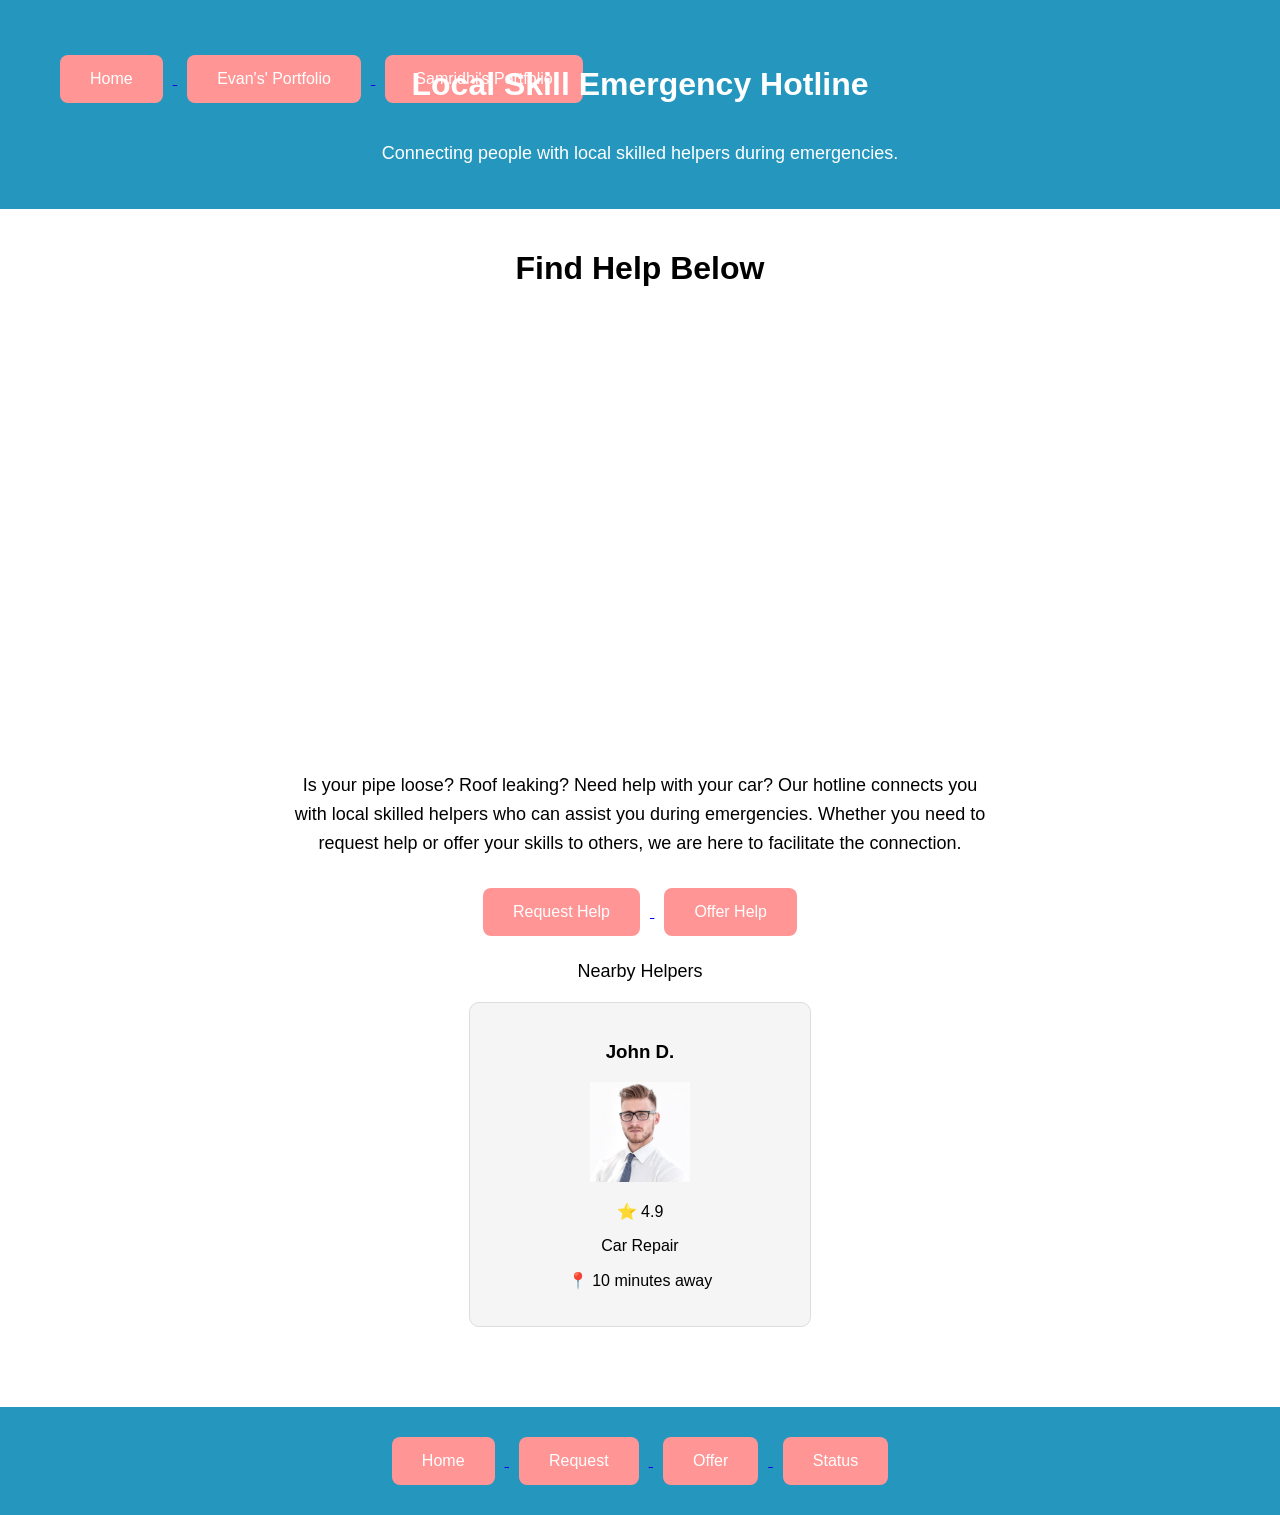
<file: index.html>
<!DOCTYPE html>
<html lang="en">

<head>
    <meta charset="UTF-8">
    <meta name="viewport" content="width=device-width, initial-scale=1.0">
    <title>Local Skill Emergency Hotline</title>
    <link rel="stylesheet" href="style.css">
</head>
<body>
    <!-- Header -->
    <header class="headerTop">
        <div class="topLevelHeader">
            <h1>Local Skill Emergency Hotline</h1>
            <nav>
                <div class="buttonContainer">
                    <a href="index.html">
                        <button>Home</button>
                    </a>
                    <a href="https://evanhwang29.github.io/">
                        <button>Evan's' Portfolio</button>
                    </a>
                    <a href="https://samridhip.github.io/demo-day-portfolio/">
                        <button>Samridhi's Portfolio</button>
                    </a>
                </div>
            </nav>
        </div>
        <h2>Connecting people with local skilled helpers during emergencies.</h2>
    </header>
    <!-- Main Content -->
    <main>
        <div class="textCenter">
            <!--Initial Description-->
            <h1>Find Help Below</h1>
            <iframe src="https://www.google.com/maps/embed?pb=!1m18!1m12!1m3!1d3105.15019971395!2d-77.03910472282162!3d38.89768044668548!2m3!1f0!2f0!3f0!3m2!1i1024!2i768!4f13.1!3m3!1m2!1s0x89b7b7bcdecbb1df%3A0x715969d86d0b76bf!2sThe%20White%20House!5e0!3m2!1sen!2sus!4v1786374424723!5m2!1sen!2sus" width="600" height="450" style="border:0;" allowfullscreen="" loading="lazy" referrerpolicy="strict-origin-when-cross-origin"></iframe>
            <p class="goalDescription">
                Is your pipe loose? Roof leaking? Need help with your car?
                Our hotline connects you with local skilled helpers who can
                assist you during emergencies. Whether you need to request
                help or offer your skills to others, we are here to
                facilitate the connection.
            </p>
            <!--Buttons-->
            <div class="buttonContainer">
                <a href="./html/request.html">
                    <button>Request Help</button>
                </a>
                <a href="./html/offer.html">
                    <button>Offer Help</button>
                </a>
            </div>
            <!--Helpers-->
            <h2>Nearby Helpers</h2>
            <div class="helperCard">
                <h3>John D.</h3>
                <img src="./images/johnD.jpg" alt="John's image, stock image dont worry" width="100" height="100">
                <p>⭐ 4.9</p>
                <p>Car Repair</p>
                <p>📍 10 minutes away</p>
            </div>
        </div>
    </main>
    <!-- Footer -->
    <div>
        <footer class="footer">
            <div class="buttonContainer">
                <a href="./index.html">
                    <button>Home</button>
                </a>
                <a href="./html/request.html">
                    <button>Request</button>
                </a>
                <a href="./html/offer.html">
                    <button>Offer</button>
                </a>
                <a href="./html/status.html">
                    <button>Status</button>
                </a>
            </div>
        </footer>
    </div>
</body>
</html>
</file>
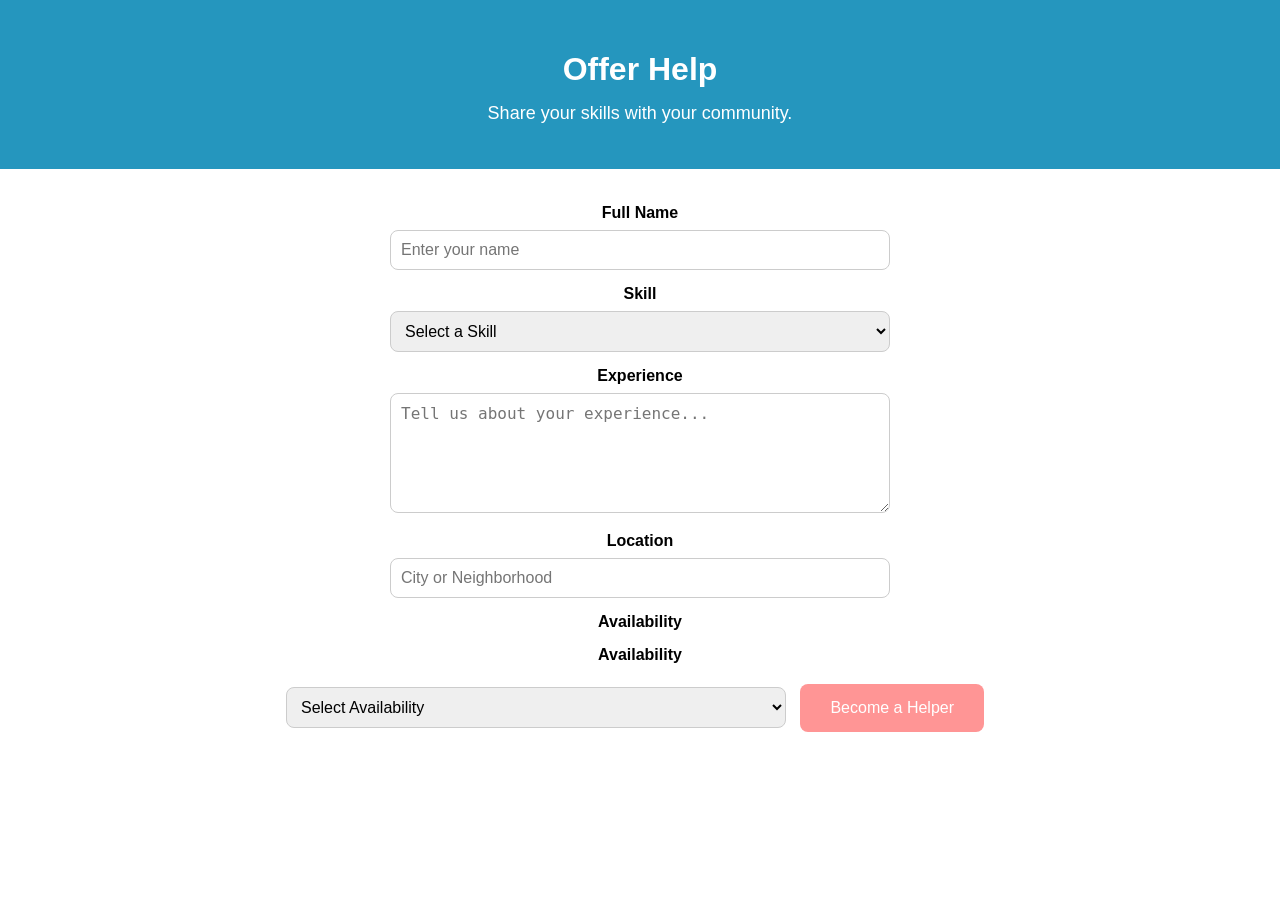
<file: offer.html>
<!DOCTYPE html>
<html lang="en">
    
<head>
    <meta charset="UTF-8">
    <meta name="viewport" content="width=device-width, initial-scale=1.0">
    <title>Offer Help</title>
    <link rel="stylesheet" href="style.css">
</head>
    
<body>
    <header class="headerTop">
        <h1>Offer Help</h1>
        <h2>Share your skills with your community.</h2>
    </header> 
    <main class= "textCenter">

        <form>
            <label for="name">Full Name</label>
            <input type="text" id="name" placeholder="Enter your name">

            <label for="skill">Skill</label>
            <select id="skill">
                <option>Select a Skill</option>
                <option>Car Repair</option>
                <option>Plumbing</option>
                <option>Electrical</option>
                <option>Home Repair</option>
                <option>Moving Help</option>
                <option>Other</option>
            </select>

            <label for="experience">Experience</label>
            <textarea id="experience" placeholder="Tell us about your experience..."></textarea>

            <label for="location">Location</label>
            <input type="text" id="location" placeholder="City or Neighborhood">
            <label for="availability">Availability</label>

            <label for="availability">Availability</label>
            <select id="availability">
                <option>Select Availability</option>
                <option>Weekdays</option>
                <option>Weekends</option>
                <option>Evenings</option>
                <option>Available Anytime</option>
            </select>

            <button type="submit">Become a Helper</button>
        </form>

    </main> 

</body>
</html>
</file>
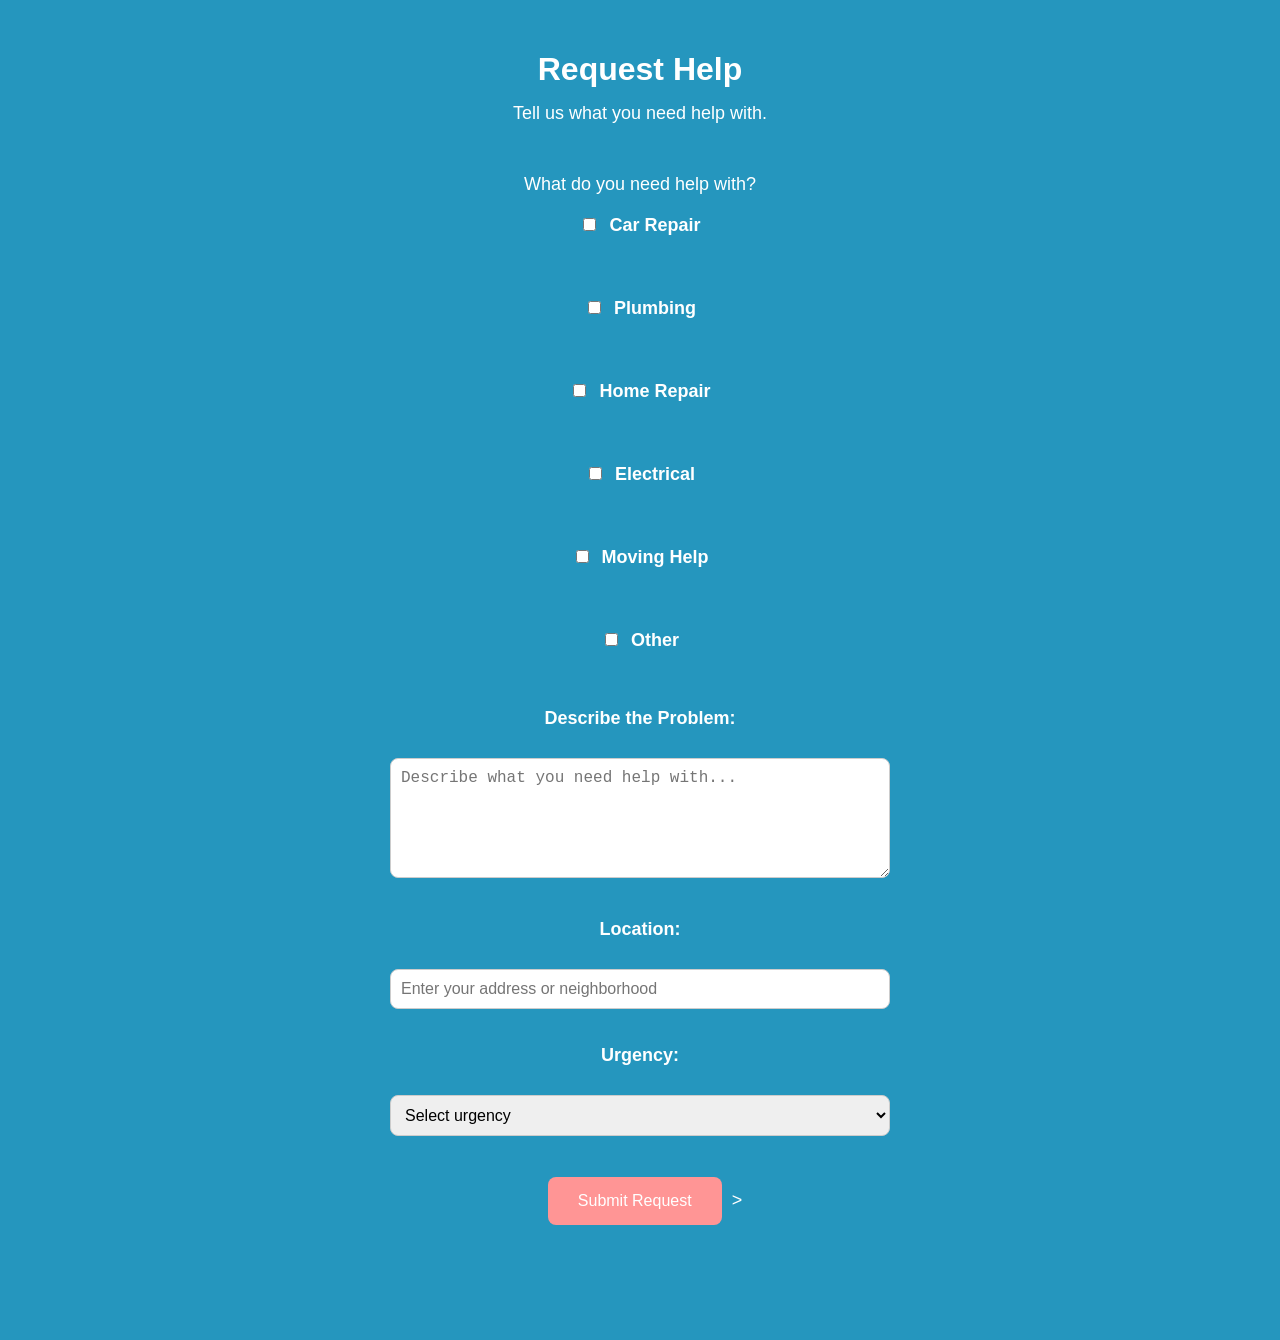
<file: request.html>
<!DOCTYPE html>
<html lang="en">
    
<head>
    <meta charset="UTF-8">
    <meta name="viewport" content="width=device-width, initial-scale=1.0">
    <title>Request Help</title>
    <link rel="stylesheet" href="style.css">
</head>
    
<body>
    <header class="headerTop">
        <h1>Request Help</h1>
        <h2>Tell us what you need help with.<h2>
    <header>

    <main class="textCenter">

        <h2> What do you need help with?</h2>
        <form>
            <label><input type="checkbox"> Car Repair</label><br><br>

            <label><input type="checkbox"> Plumbing</label><br><br>

            <label><input type="checkbox"> Home Repair</label><br><br>

            <label><input type="checkbox"> Electrical</label><br><br>

            <label><input type="checkbox"> Moving Help</label><br><br>

            <label><input type="checkbox"> Other</label><br><br>
        </<br>

<label for="description"><strong>Describe the Problem:</strong></label><br>
<textarea id="description" rows="5" cols="40" placeholder="Describe what you need help with..."></textarea>

<br><br>

<label for="location"><strong>Location:</strong></label><br>
<input type="text" id="location" placeholder="Enter your address or neighborhood">

<br><br>

<label for="urgency"><strong>Urgency:</strong></label><br>
<select id="urgency">
    <option>Select urgency</option>
    <option>Low</option>
    <option>Medium</option>
    <option>High</option>
    <option>Emergency</option>
</select>

<br><br>

<button type="submit">Submit Request</button>>

    <main> 
</body>
</html>
</file>
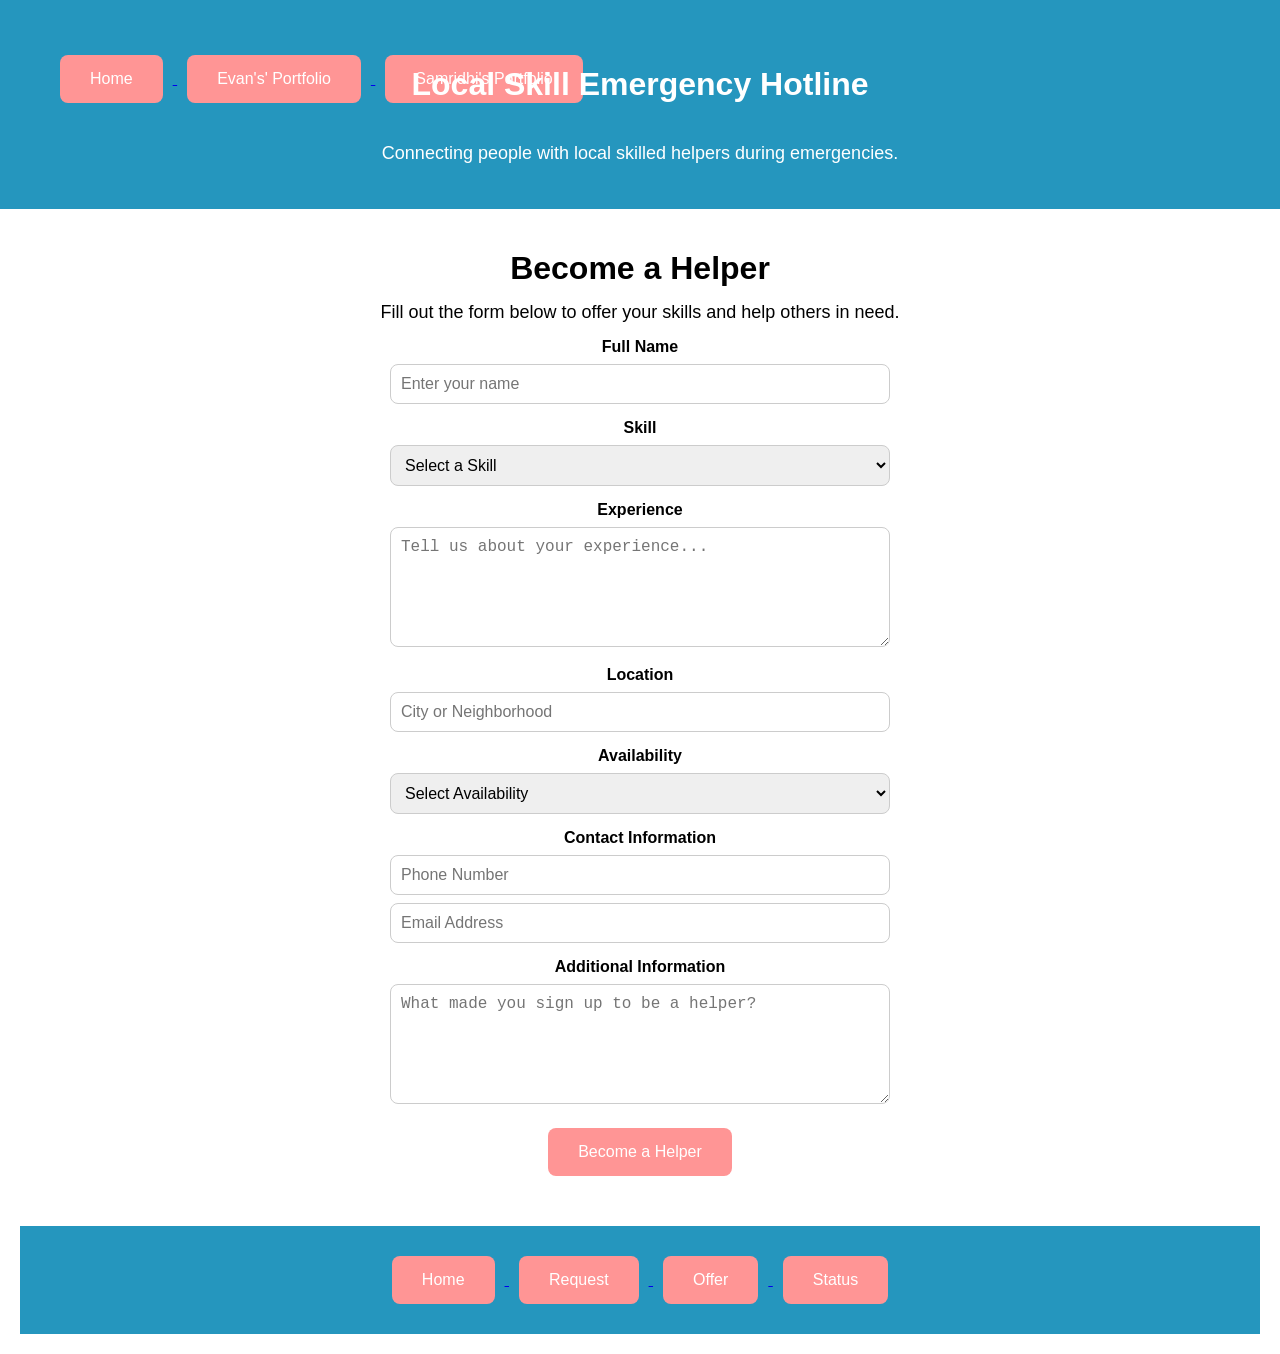
<file: html/offer.html>
<!DOCTYPE html>
<html lang="en">
    
<head>
    <meta charset="UTF-8">
    <meta name="viewport" content="width=device-width, initial-scale=1.0">
    <title>Offer Help</title>
    <link rel="stylesheet" href="../style.css">
</head>
    
<body>
    <!-- Header -->
    <header class="headerTop">
        <div class="topLevelHeader">
            <h1>Local Skill Emergency Hotline</h1>
            <nav>
                <div class="button">
                    <a href="../index.html">
                        <button>Home</button>
                    </a>
                    <a href="https://evanhwang29.github.io/">
                        <button>Evan's' Portfolio</button>
                    </a>
                    <a href="https://samridhip.github.io/demo-day-portfolio/">
                        <button>Samridhi's Portfolio</button>
                    </a>
                </div>
            </nav>
        </div>
        <h2>Connecting people with local skilled helpers during emergencies.</h2>
    </header>
    <main class= "textCenter">
        <div class="initialClassification">
            <h1> Become a Helper</h1>
            <h2>Fill out the form below to offer your skills and help others in need.</h2>
        </div>
        <form>
            <div class="enterNameForm">
                <label for="name">Full Name</label>
                <input type="text" id="name" placeholder="Enter your name">
            </div>
            <div class="enterSkillsForm">
                <label for="skill">Skill</label>
                <select id="skill">
                    <option>Select a Skill</option>
                    <option>Car Repair</option>
                    <option>Plumbing</option>
                    <option>Electrical</option>
                    <option>Home Repair</option>
                    <option>Moving Help</option>
                    <option>Other</option>
                </select>
            </div>
            <div class="enterExperienceForm">
                <label for="experience">Experience</label>
                <textarea id="experience" placeholder="Tell us about your experience..."></textarea>
            </div>
            <div class="enterLocationForm">
                <label for="location">Location</label>
                <input type="text" id="location" placeholder="City or Neighborhood">
            </div>
            <div class="enterAvailibilityForm">
                <label for="availability">Availability</label>
                <select id="availability">
                    <option>Select Availability</option>
                    <option>Weekdays</option>
                    <option>Weekends</option>
                    <option>Evenings</option>
                    <option>Available Anytime</option>
                </select>
            </div>
            <div class="enterContactForm">
                <label for="contact">Contact Information</label>
                <input type="text" id="contact" placeholder="Phone Number">
                <br>
                <input type="text" id="contact" placeholder="Email Address">
            </div>
            <div class="enterAdditionalInfoForm">
                <label for="additionalInfo">Additional Information</label>
                <textarea id="additionalInfo" placeholder="What made you sign up to be a helper?"></textarea>
            </div>
            <button type="submit">Become a Helper</button>
        </form>
        <!--footer-->
        <div>
            <footer class="footer">
                <div class="buttonContainer">
                    <a href="../index.html">
                        <button>Home</button>
                    </a>
                    <a href="../html/request.html">
                        <button>Request</button>
                    </a>
                    <a href="offer.html">
                        <button>Offer</button>
                    </a>
                    <a href="../html/status.html">
                        <button>Status</button>
                    </a>
                </div>
            </footer>
        </div>
    </main> 
</body>
</html>
</file>
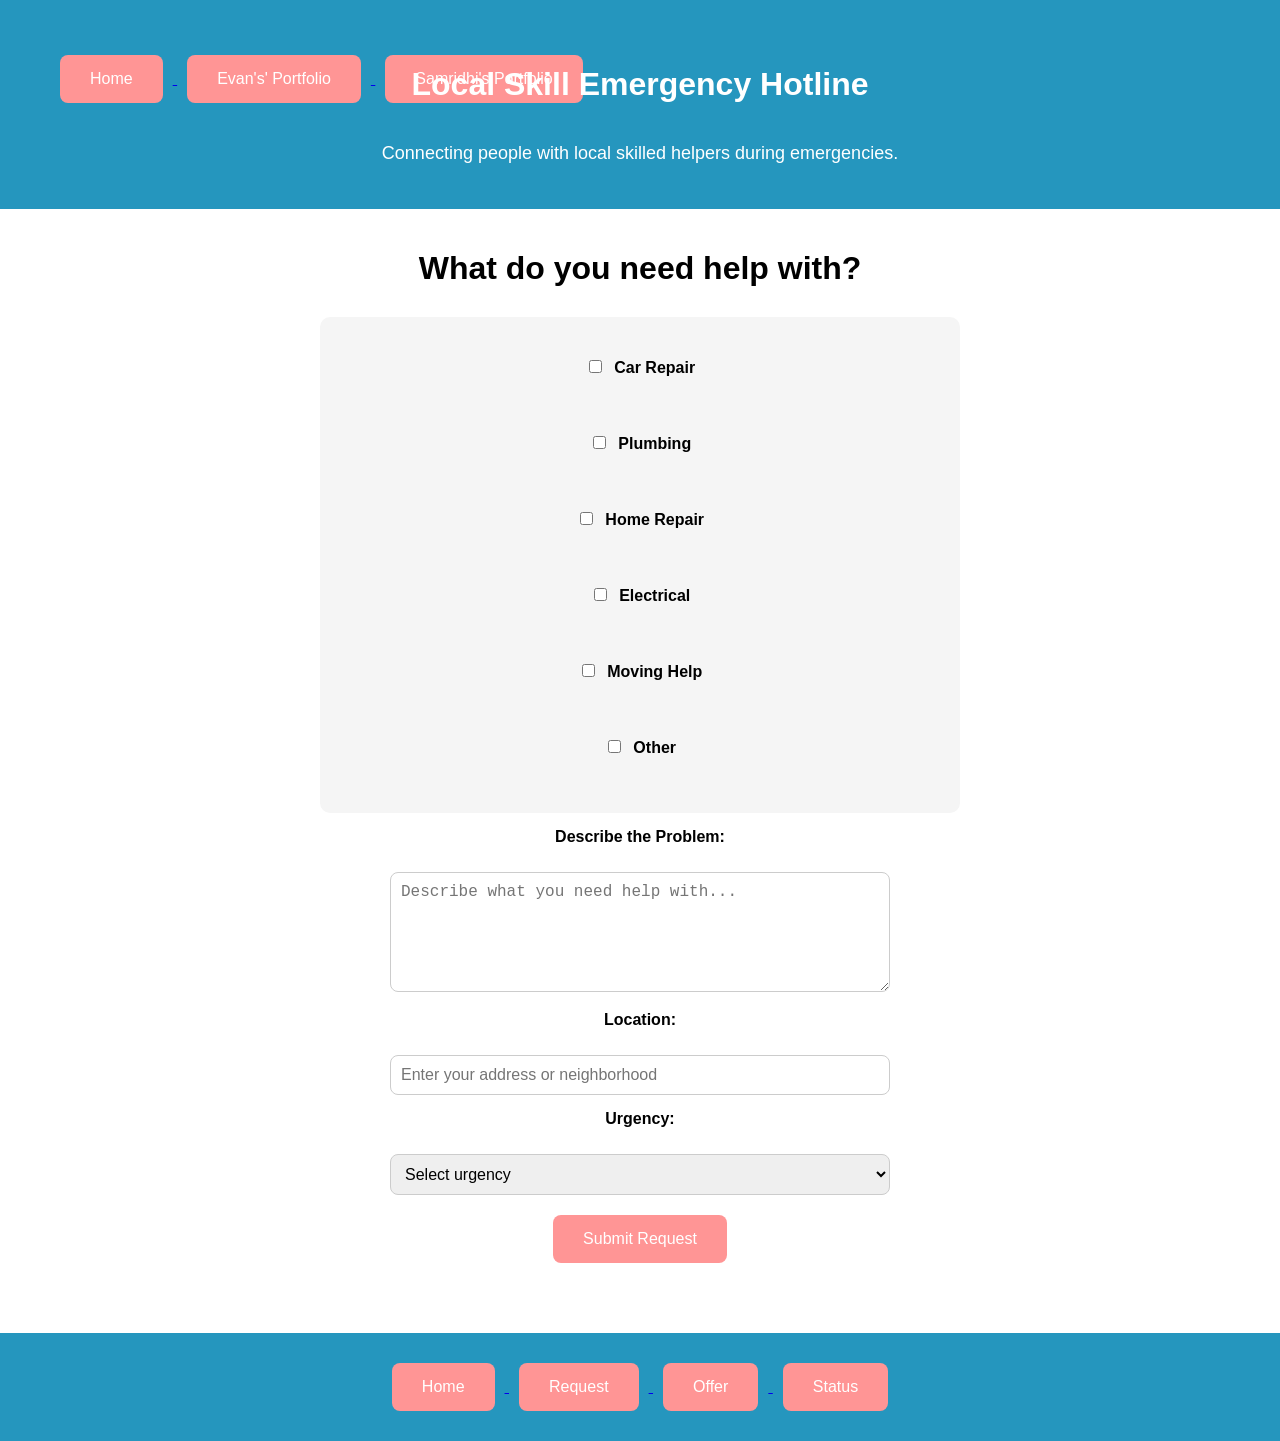
<file: html/request.html>
<!DOCTYPE html>
<html lang="en">
    
<head>
    <meta charset="UTF-8">
    <meta name="viewport" content="width=device-width, initial-scale=1.0">
    <title>Request Help</title>
    <link rel="stylesheet" href="../style.css">
</head>
<body>
    <!-- Header -->
    <header class="headerTop">
        <div class="topLevelHeader">
            <h1>Local Skill Emergency Hotline</h1>
            <nav>
                <div class="buttonContainer">
                    <a href="../index.html">
                        <button>Home</button>
                    </a>
                    <a href="https://evanhwang29.github.io/">
                        <button>Evan's' Portfolio</button>
                    </a>
                    <a href="https://samridhip.github.io/demo-day-portfolio/">
                        <button>Samridhi's Portfolio</button>
                    </a>
                </div>
            </nav>
        </div>
        <h2>Connecting people with local skilled helpers during emergencies.</h2>
    </header>
    <!--Main Content-->
    <main class="textCenter">
        <div class="initialClassification">    
            <h1> What do you need help with?</h1>
            <div class="formContainer">
                <form>
                    <label><input type="checkbox"> Car Repair</label><br><br>

                    <label><input type="checkbox"> Plumbing</label><br><br>

                    <label><input type="checkbox"> Home Repair</label><br><br>

                    <label><input type="checkbox"> Electrical</label><br><br>

                    <label><input type="checkbox"> Moving Help</label><br><br>

                    <label><input type="checkbox"> Other</label><br><br>
                </form>
            </div>
        </div>
        <div class="descriptionClassification">
            <label for="description"><b>Describe the Problem:</b></label><br>
            <textarea id="description" rows="5" cols="40" placeholder="Describe what you need help with..."></textarea>
        </div>
        <div class="locationClassification">
            <label for="location"><b>Location:</b></label><br>
            <input type="text" id="location" placeholder="Enter your address or neighborhood">
        </div>
        <div class="urgencyClassification">
            <label for="urgency"><b>Urgency:</b></label><br>
            <select id="urgency">
                <option>Select urgency</option>
                <option>Low</option>
                <option>Medium</option>
                <option>High</option>
                <option>Emergency</option>
            </select>
        </div>
        <button type="submit">Submit Request</button>
    </main> 
    <!--footer-->
    <div>
        <footer class="footer">
            <div class="buttonContainer">
                <a href="../index.html">
                    <button>Home</button>
                </a>
                <a href="request.html">
                    <button>Request</button>
                </a>
                <a href="../html/offer.html">
                    <button>Offer</button>
                </a>
                <a href="../html/status.html">
                    <button>Status</button>
                </a>
            </div>
        </footer>
    </div>
</body>
</html>
</file>
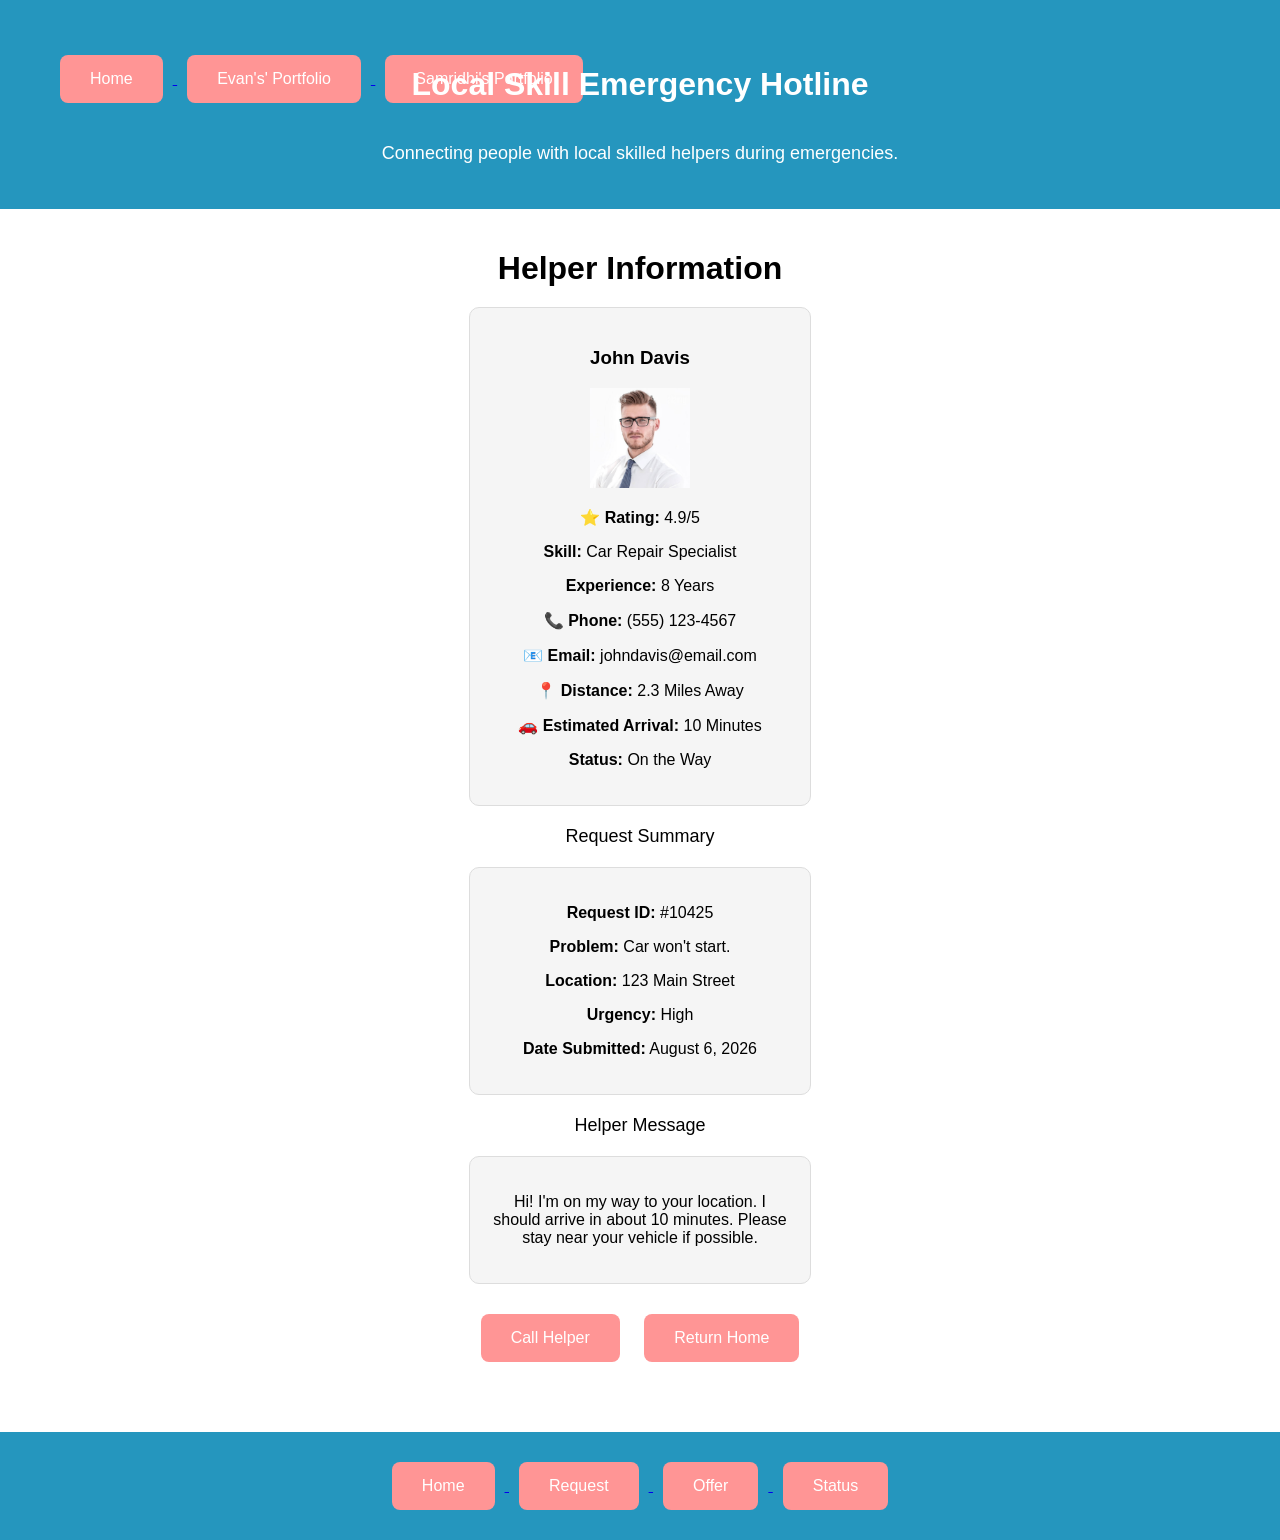
<file: html/status.html>
<!DOCTYPE html>
<html lang="en">

<head>
    <meta charset="UTF-8">
    <meta name="viewport" content="width=device-width, initial-scale=1.0">
    <title>Request Status</title>
    <link rel="stylesheet" href="../style.css">
</head>

<body>
    <header class="headerTop">
        <div class="topLevelHeader">
            <h1>Local Skill Emergency Hotline</h1>
            <nav>
                <div class="button">
                    <a href="../index.html">
                        <button>Home</button>
                    </a>
                    <a href="https://evanhwang29.github.io/">
                        <button>Evan's' Portfolio</button>
                    </a>
                    <a href="https://samridhip.github.io/demo-day-portfolio/">
                        <button>Samridhi's Portfolio</button>
                    </a>
                </div>
            </nav>
        </div>
        <h2>Connecting people with local skilled helpers during emergencies.</h2>
    </header>
    <main class="textCenter">
        <h1>Helper Information</h1>
        <div class="helperCard">
            <h3>John Davis</h3>
            <img src="../images/johnD.jpg" alt="John's image, stock image dont worry" width="100" height="100">
            <p><b>⭐ Rating:</b> 4.9/5</p>
            <p><b>Skill:</b> Car Repair Specialist</p>
            <p><b>Experience:</b> 8 Years</p>
            <p><b>📞 Phone:</b> (555) 123-4567</p>
            <p><b>📧 Email:</b> johndavis@email.com</p>
            <p><b>📍 Distance:</b> 2.3 Miles Away</p>
            <p><b>🚗 Estimated Arrival:</b> 10 Minutes</p>
            <p><b>Status:</b> On the Way</p>
        </div>
        <h2>Request Summary</h2>
        <div class="helperCard">
            <p><b>Request ID:</b> #10425</p>
            <p><b>Problem:</b> Car won't start.</p>
            <p><b>Location:</b> 123 Main Street</p>
            <p><b>Urgency:</b> High</p>
            <p><b>Date Submitted:</b> August 6, 2026</p>
        </div>
        <h2>Helper Message</h2>
        <div class="helperCard">
            <p>
                Hi! I'm on my way to your location.
                I should arrive in about 10 minutes.
                Please stay near your vehicle if possible.
            </p>
        </div>
        <div class="button">
            <button>Call Helper</button>
            <a href="../index.html">
                <button>Return Home</button>
            </a>
        </div>
    </main>
    <!--footer-->
    <div>
        <footer class="footer">
            <div class="buttonContainer">
                <a href="../index.html">
                    <button>Home</button>
                </a>
                <a href="../request.html">
                    <button>Request</button>
                </a>
                <a href="../html/offer.html">
                    <button>Offer</button>
                </a>
                <a href="status.html">
                    <button>Status</button>
                </a>
            </div>
        </footer>
    </div>
</body>

</html>
</file>
<file: style.css>
/*global styles*/
html, body {
    height: 100%;
    margin:0;
}
body {
    display: flex;
    flex-direction: column;
    min-height: 100vh;
    font-family: Arial, sans-serif;
    margin: 0;
    padding: 0;
}
main{
    flex: 1;
    padding: 20px;
}
h1 {
    margin-bottom: 10px;
}
h2 {
    font-size: 18px;
    font-weight: normal;
}
/*button styles*/
button {
    background-color: #ff9595;
    color: white;
    border: none;
    border-radius: 8px;
    padding: 15px 30px;
    font-size: 16px;
    cursor: pointer;
    margin: 10px;
}
button:hover {
    background-color: #e87d7d;
}
/*home page specific*/
.mapImage {
    width: 75%;
    max-width: 700px;
    border-radius: 12px;
    margin-top: 10px;
}
.goalDescription{
    margin: 20px auto;
    line-height: 1.6;
    max-width: 700px;
    font-size: 18px;
    text-align: center;
}
/*Header Things*/
.topLevelHeader {
    display: flex;
    justify-content: space-between;
    align-items: center;
    padding: 15px 30px;
}
.topLevelHeader h1{
    position:absolute;
    left: 50%;
    transform: translateX(-50%);
}
.headerTop {
    background-color: #2596be;
    color: white;
    padding: 30px 20px;
    text-align: center;
}
/*Helper Card Stuff*/
.helperCard {
    background-color: #f5f5f5;
    width: 300px;
    margin: 20px auto;
    padding: 20px;
    border-radius: 10px;
    border: 1px solid #ddd;
    text-align: center;
}
.helperCard:hover {
    background-color: #f0f0f0
}
/*Styling with classes that describe exactly what they are for*/
.textCenter {
    text-align: center;
}
.formContainer {
    display: flex;
    justify-content: center;
    margin: 30px auto 0 auto;
    background-color: #f5f5f5;
    border-radius: 10px;
    padding: 20px;
    width: 80%;
    max-width: 600px;
    align-items: center;
}
label {
    display: block;
    margin-top: 15px;
    font-weight: bold;
}
input,
textarea,
select {
    width: 80%;
    max-width: 500px;
    padding: 10px;
    margin-top: 8px;
    border: 1px solid #ccc;
    border-radius: 8px;
    font-size: 16px;
    box-sizing: border-box;
}
textarea {
    resize: vertical;
    min-height: 120px;
}
input[type="checkbox"] {
    width: auto;
    margin-right: 8px;
}
button[type="submit"] {
    margin-top: 20px;
}
/*footer*/
.footer {
    background-color: #2596be;
    color: white;
    padding: 20px;
    text-align: center;
    margin-top: 40px;
}
</file>
